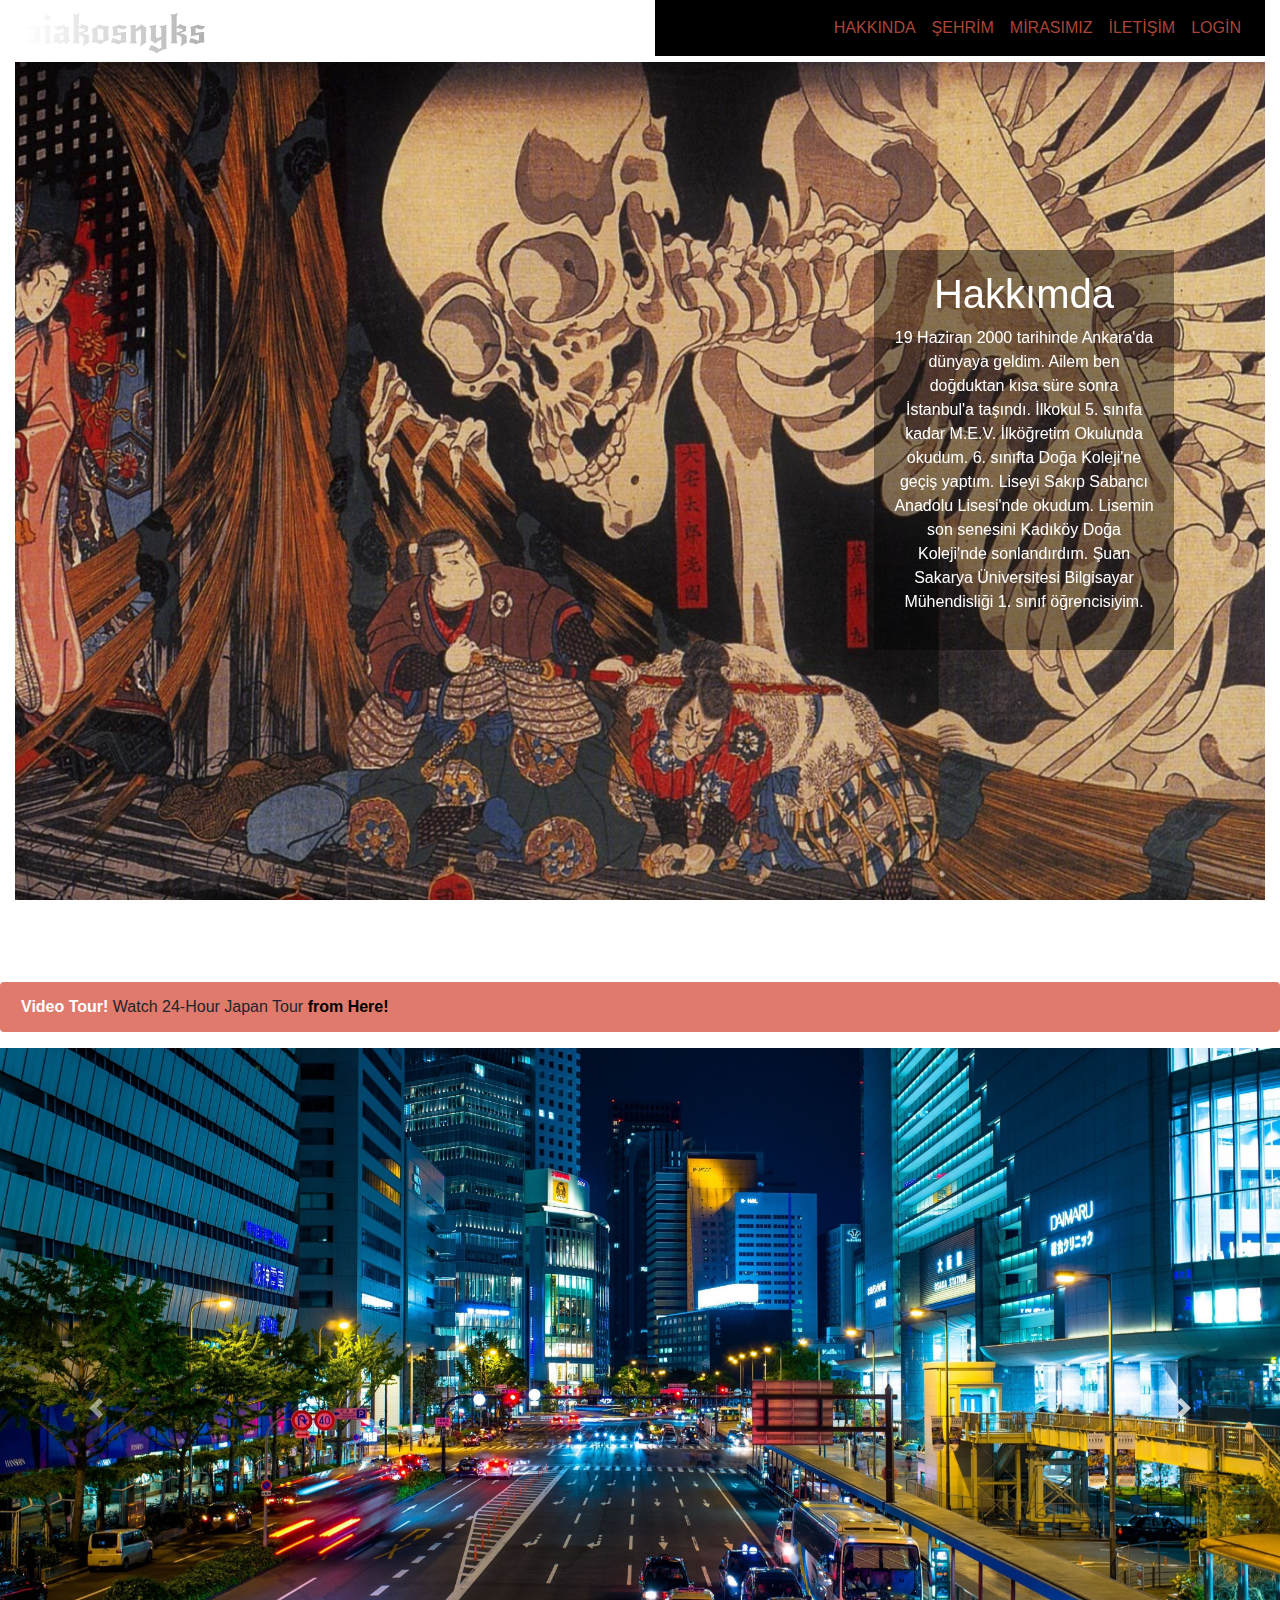
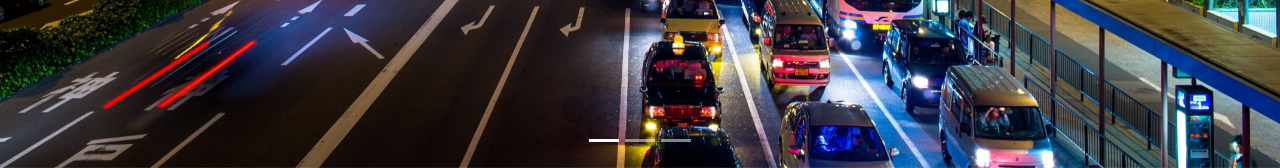
<file: index.html>
<!DOCTYPE html>
<html lang="en">
<head>
    <title>aiakosnyks</title>
    <meta charset="utf-8">
    <meta name="viewport" content="width=device-width, initial-scale=1">
    <link rel="stylesheet" href="https://maxcdn.bootstrapcdn.com/bootstrap/4.4.1/css/bootstrap.min.css">
    <script src="https://ajax.googleapis.com/ajax/libs/jquery/3.4.1/jquery.min.js"></script>
    <script src="https://cdnjs.cloudflare.com/ajax/libs/popper.js/1.16.0/umd/popper.min.js"></script>
    <script src="https://maxcdn.bootstrapcdn.com/bootstrap/4.4.1/js/bootstrap.min.js"></script>
    <link rel="stylesheet" href="css/mstylesheet.css">
</head>

<body>

  <div class="container-fluid">
    <div class="row" >
        <div class="col-sm-6 ">
          <a class="navbar-brand" href="index.html">
            <img src="images/brand3.png">
        </a>
        </div>
        <div class="col-sm-6">
          <nav class="navbar navbar-expand-sm justify-content-end" id="navbarBolumu" style="background-color:
          black; background-image: url(https://thumbs.gfycat.com/UncommonHappyDorado-size_restricted.gif);">
       
             <ul class="navbar-nav" style="float: right; ">
                 <li class="nav-item">
                     <a class="nav-link" href="hakkimda.html" style="color:rgba(216, 89, 72, 0.8); font-weight: 500;"> HAKKINDA </a>
                 </li>
                 <li class="nav-item">
                   <a class="nav-link" href="sehrim.html" style="color:rgba(216, 89, 72, 0.8); font-weight: 500;"> ŞEHRİM </a>
               </li>
                 <li class="nav-item">
                   <a class="nav-link "href="mirasimiz.html" style="color:rgba(216, 89, 72, 0.8); font-weight: 500;"> MİRASIMIZ </a>
               </li>
               <li class="nav-item">
                 <a class="nav-link" href="iletisim.html" style="color:rgba(216, 89, 72, 0.8); font-weight: 500;"> İLETİŞİM </a>
             </li>
             <li class="nav-item">
               <a class="nav-link" href="login.html" style="color:rgba(216, 89, 72, 0.8); font-weight: 500;" > LOGİN </a>
           </li>
             </ul>
         </nav>
        </div>
    </div>
  

  <header id="headerSection">
    <div class="overlay">
      <div class="container">
        <div class="row text-center">
          <div class="col my-auto">
          </div>
          </div>
        </div>
      </div>
    </div>
  </header>



<div class="bg-text"> 

  <h1>Hakkımda</h1>
  <p>   
    19 Haziran 2000 tarihinde Ankara'da dünyaya geldim. Ailem ben doğduktan kısa
    süre sonra İstanbul'a taşındı. İlkokul 5. sınıfa kadar M.E.V. İlköğretim Okulunda
    okudum. 6. sınıfta Doğa Koleji'ne geçiş yaptım. Liseyi Sakıp Sabancı Anadolu
    Lisesi'nde okudum. Lisemin son senesini Kadıköy Doğa Koleji'nde sonlandırdım.
    Şuan Sakarya Üniversitesi Bilgisayar Mühendisliği 1. sınıf öğrencisiyim.
    
</p></div>

<div class="alert" style="background-color:rgba(216, 89, 72, 0.8) ; margin-top: 20px;">
  <strong style="color: white;">Video Tour!</strong> Watch 24-Hour Japan Tour  <a style="color: black;" href="https://www.youtube.com/watch?v=F0AT_7uVbeo" class="alert-link">from Here!</a>
</div>

<div id="demo" class="carousel slide" data-ride="carousel">

  <!-- Indicators -->
  <ul class="carousel-indicators">
    <li data-target="#demo" data-slide-to="0" class="active"></li>
    <li data-target="#demo" data-slide-to="1"></li>
    <li data-target="#demo" data-slide-to="2"></li>
  </ul>
  
  <!-- The slideshow -->
  <div class="carousel-inner">
    <div class="carousel-item active">
      <img src="images/osakacity (2).jpg" alt="Japan" width="1100" height="500">
    </div>
    <div class="carousel-item">
      <img src="images/Top-10-Japan-Travel-Destinations-Tokyo-teamLab (2).jpg" alt="Japan" width="1100" height="500">
    </div>
    <div class="carousel-item">
      <img src="images/Shiroyone-Senmaida-illumination2 (2).jpg" alt="Japan" width="1100" height="500">
    </div>
    <div class="carousel-item">
      <img src="images/osaka (2).jpg" alt="Japan" width="1100" height="500">
    </div>
  </div>
  
  <!-- Left and right controls -->
  <a class="carousel-control-prev" href="#demo" data-slide="prev">
    <span class="carousel-control-prev-icon"></span>
  </a>
  <a class="carousel-control-next" href="#demo" data-slide="next">
    <span class="carousel-control-next-icon"></span>
  </a>
  <a class="carousel-control-next" href="#demo" data-slide="next">
    <span class="carousel-control-next-icon"></span>
  </a>
</div>

</body>
</file>
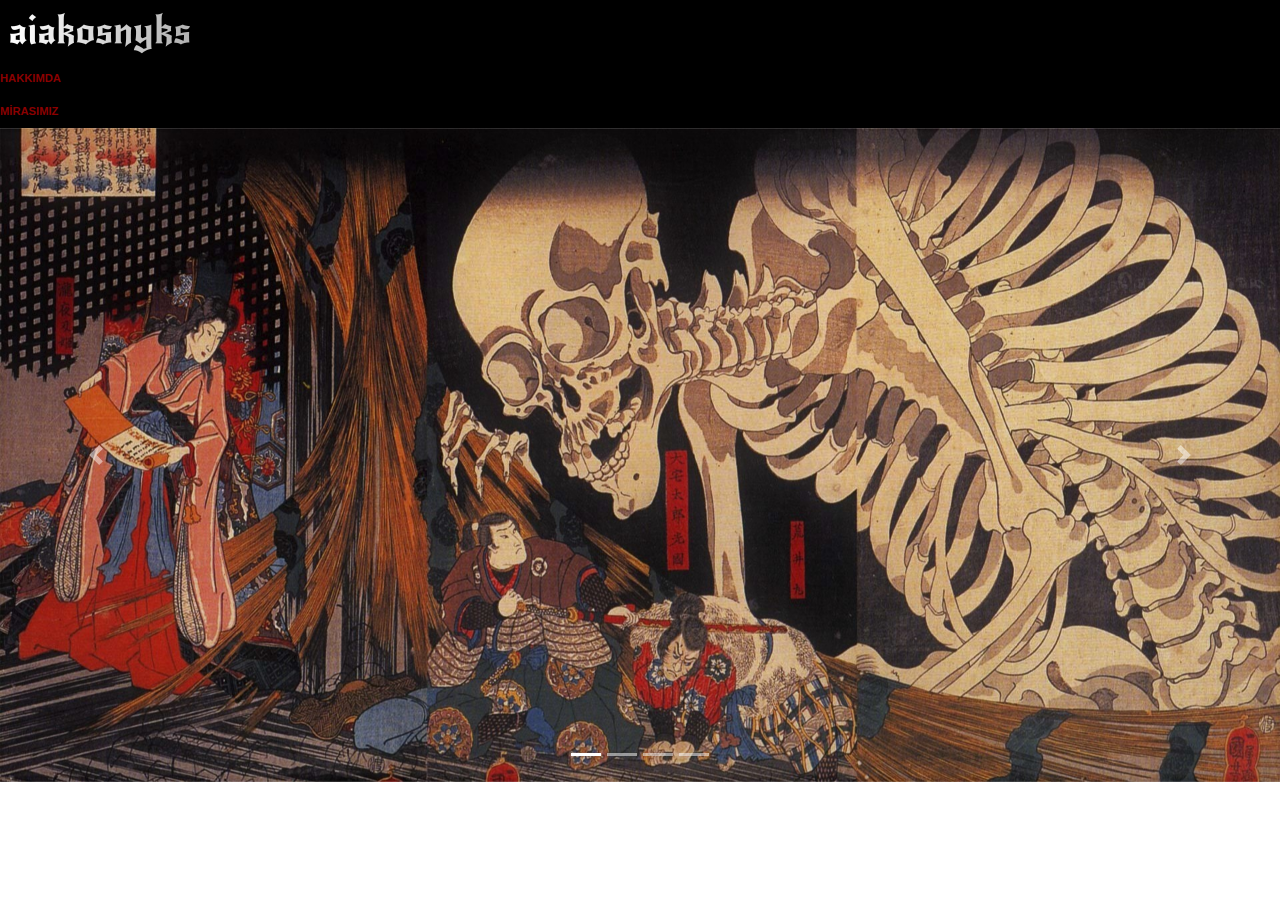
<file: b191210061.html>
<!DOCTYPE html>
<html lang="en">
<head>
    <title>Bootstrap Example</title>
    <meta charset="utf-8">
    <meta name="viewport" content="width=device-width, initial-scale=1">
    <link rel="stylesheet" href="https://maxcdn.bootstrapcdn.com/bootstrap/4.4.1/css/bootstrap.min.css">
    <script src="https://ajax.googleapis.com/ajax/libs/jquery/3.4.1/jquery.min.js"></script>
    <script src="https://cdnjs.cloudflare.com/ajax/libs/popper.js/1.16.0/umd/popper.min.js"></script>
    <script src="https://maxcdn.bootstrapcdn.com/bootstrap/4.4.1/js/bootstrap.min.js"></script>
    <link rel="stylesheet" href="css/mstylesheet.css">


</head>

    <body>
<nav class="<nav class="navbar navbar-expand-sm navbar-dark" style="background-color: #000000 ;">
    <a class="navbar-brand" href="#">
        <img src="images/brand3.png">
    </a>
    <ul class="navbar-nav">
        <li class="nav-item">
            <a class="nav-link" style="color: darkred ; font-family: sans-serif; font-size: 70%;font-weight: bold;" href="#"> HAKKIMDA </a>
        </li>
        <li class="nav-item">
            <a class="nav-link" style="color: darkred;font-family: sans-serif; font-size: 70%; font-weight: bold;" href="#"> MİRASIMIZ </a>
        </li>
    </ul>
</nav>
 
        <div id="demo" class="carousel slide" data-ride="carousel">
            <ul class="carousel-indicators">
              <li data-target="#demo" data-slide-to="0" class="active"></li>
              <li data-target="#demo" data-slide-to="1"></li>
              <li data-target="#demo" data-slide-to="2"></li> 
              <li data-target="#demo" data-slide-to="3"></li> 
            </ul>
            <div class="carousel-inner">
              <div class="carousel-item active">
                <img src="images/web1.jpg" width="1100" height="500">

              </div>
              <div class="carousel-item">
                <img src="images/web2.jpg" width="1100" height="500">

              </div>
              <div class="carousel-item">
                <img src="images/web3.jpg" width="1100" height="500">
              </div>

            </div>
            <div class="carousel-item">
              <img src="images/web4.jpg" alt="New York" width="1100" height="500">
            </div>


            <a class="carousel-control-prev" href="#demo" data-slide="prev">
              <span class="carousel-control-prev-icon"></span>
            </a>
            <a class="carousel-control-next" href="#demo" data-slide="next">
              <span class="carousel-control-next-icon"></span>
            </a>
        </div>

    </body>
</file>
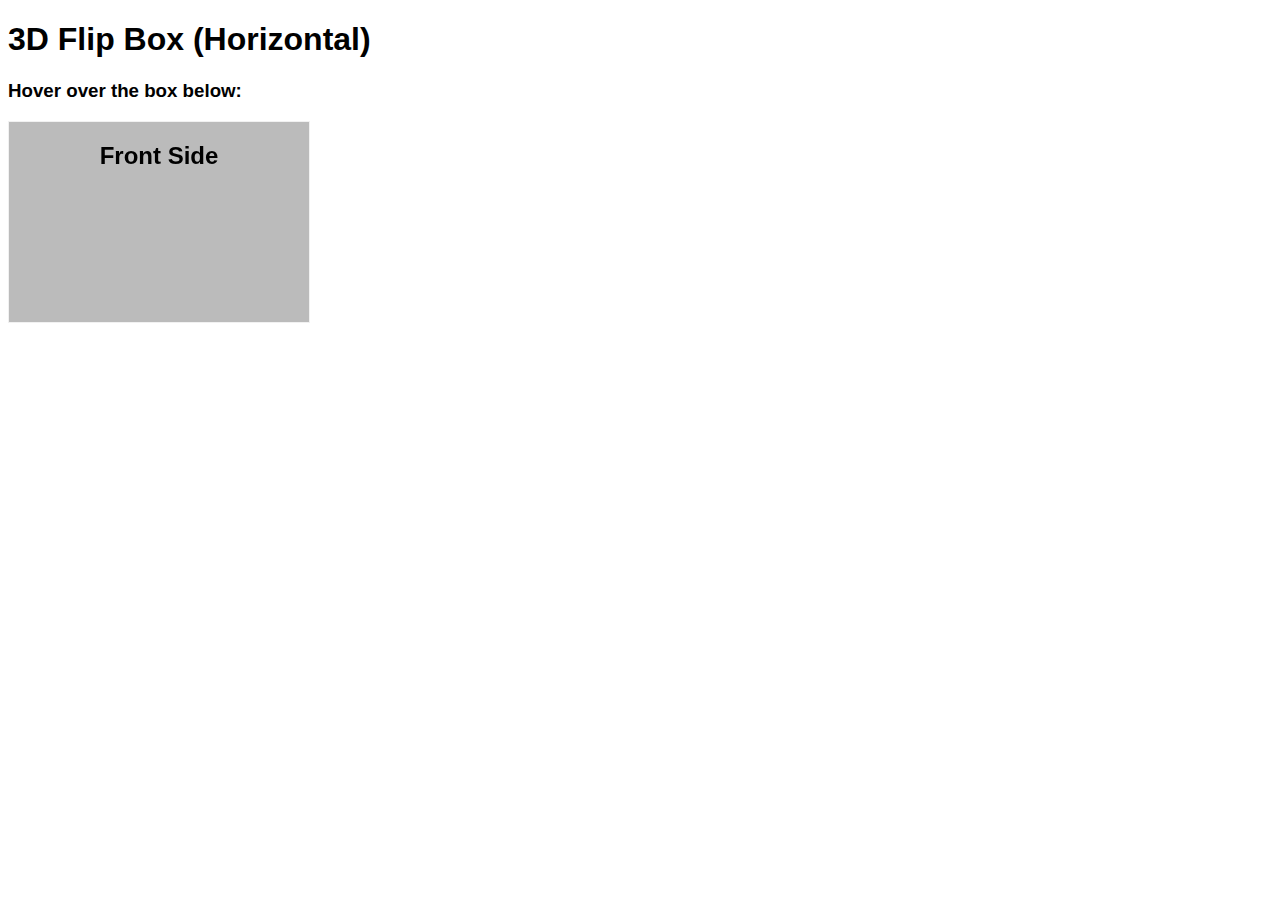
<file: deneme.html>
<!DOCTYPE html>
<html>
<head>
<meta name="viewport" content="width=device-width, initial-scale=1">
<style>
body {
  font-family: Arial, Helvetica, sans-serif;
}

.flip-box {
  background-color: transparent;
  width: 300px;
  height: 200px;
  border: 1px solid #f1f1f1;
  perspective: 1000px;
}

.flip-box-inner {
  position: relative;
  width: 100%;
  height: 100%;
  text-align: center;
  transition: transform 0.8s;
  transform-style: preserve-3d;
}

.flip-box:hover .flip-box-inner {
  transform: rotateY(180deg);
}

.flip-box-front, .flip-box-back {
  position: absolute;
  width: 100%;
  height: 100%;
  -webkit-backface-visibility: hidden;
  backface-visibility: hidden;
}

.flip-box-front {
  background-color: #bbb;
  color: black;
}

.flip-box-back {
  background-color: dodgerblue;
  color: white;
  transform: rotateY(180deg);
}
</style>
</head>
<body>

<h1>3D Flip Box (Horizontal)</h1>
<h3>Hover over the box below:</h3>

<div class="flip-box">
  <div class="flip-box-inner">
    <div class="flip-box-front">
      <h2>Front Side</h2>
    </div>
    <div class="flip-box-back">
      <h2>Back Side</h2>
    </div>
  </div>
</div>

</body>
</html>
</file>
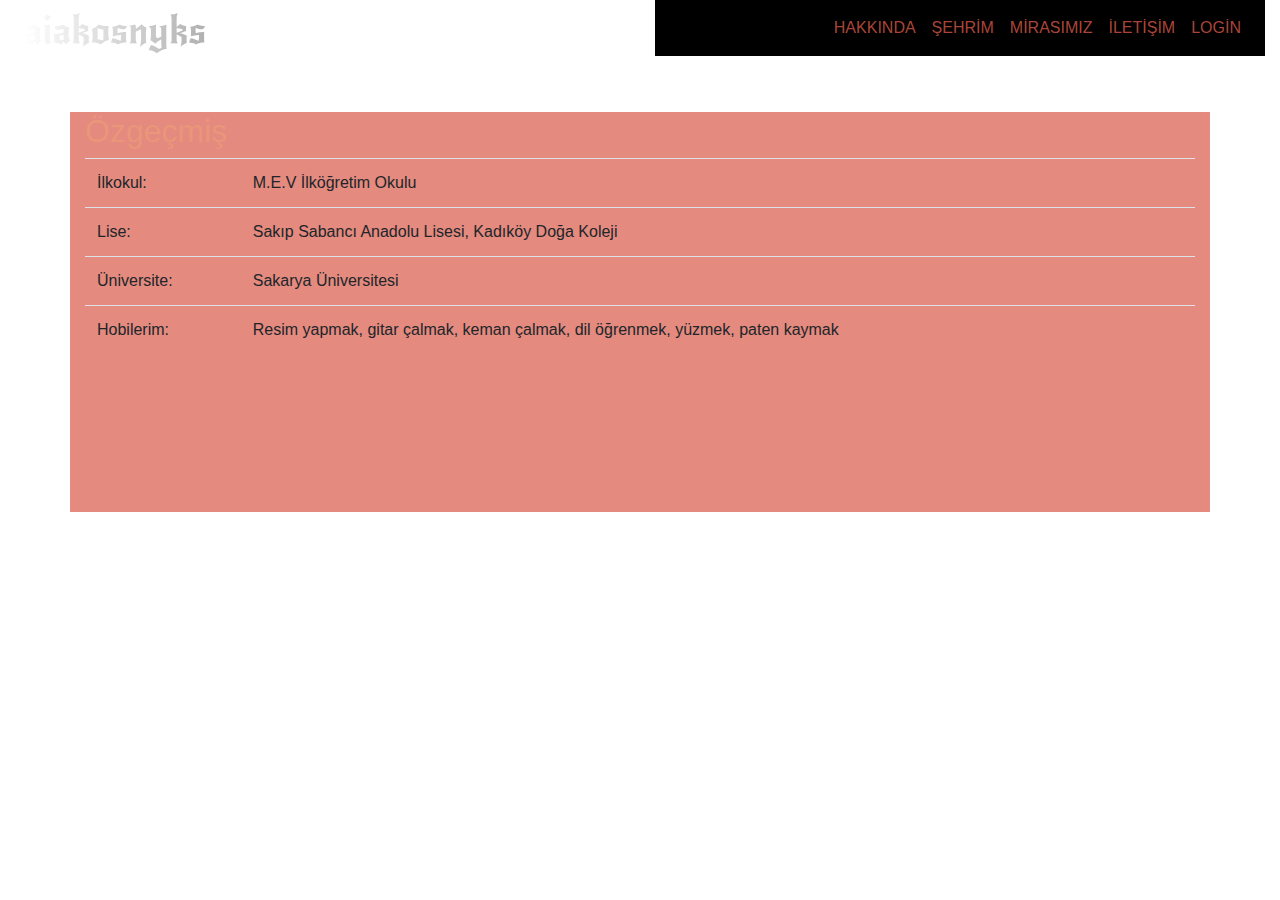
<file: hakkimda.html>
<!DOCTYPE html>
<html lang="en">
<head>
    <title>aiakosnyks</title>
    <meta charset="utf-8">
    <meta name="viewport" content="width=device-width, initial-scale=1">
    <link rel="stylesheet" href="https://maxcdn.bootstrapcdn.com/bootstrap/4.4.1/css/bootstrap.min.css">
    <script src="https://ajax.googleapis.com/ajax/libs/jquery/3.4.1/jquery.min.js"></script>
    <script src="https://cdnjs.cloudflare.com/ajax/libs/popper.js/1.16.0/umd/popper.min.js"></script>
    <script src="https://maxcdn.bootstrapcdn.com/bootstrap/4.4.1/js/bootstrap.min.js"></script>
    <link rel="stylesheet" href="css/mstylesheet.css">
</head>

<body>
  <div class="container-fluid">
    <div class="row" >
        <div class="col-sm-6 ">
          <a class="navbar-brand" href="index.html">
            <img src="images/brand3.png">
        </a>
        </div>
        <div class="col-sm-6">
          <nav class="navbar navbar-expand-sm justify-content-end" id="navbarBolumu" style="background-color:
          black; background-image: url(https://thumbs.gfycat.com/UncommonHappyDorado-size_restricted.gif);">
       
             <ul class="navbar-nav" style="float: right; ">
                 <li class="nav-item">
                     <a class="nav-link" href="hakkimda.html" style="color:rgba(216, 89, 72, 0.8); font-weight: 500;"> HAKKINDA </a>
                 </li>
                 <li class="nav-item">
                   <a class="nav-link" href="sehrim.html" style="color:rgba(216, 89, 72, 0.8); font-weight: 500;"> ŞEHRİM </a>
               </li>
                 <li class="nav-item">
                   <a class="nav-link "href="mirasimiz.html" style="color:rgba(216, 89, 72, 0.8); font-weight: 500;"> MİRASIMIZ </a>
               </li>
               <li class="nav-item">
                 <a class="nav-link" href="iletisim.html" style="color:rgba(216, 89, 72, 0.8); font-weight: 500;"> İLETİŞİM </a>
             </li>
             <li class="nav-item">
               <a class="nav-link" href="login.html" style="color:rgba(216, 89, 72, 0.8); font-weight: 500;" > LOGİN </a>
           </li>
             </ul>
         </nav>
        </div>
    </div>
  
  <div style="margin-top: 50px;" class="container" id="cv">
    <h2 style="color: darksalmon;">Özgeçmiş</h2>
    <table style="height:50px;" class="table table-hover">
      <tbody>
        <tr>
          <td>İlkokul:</td>
          <td>M.E.V İlköğretim Okulu</td>
        </tr>
        <tr>
          <td>Lise:</td>
          <td>Sakıp Sabancı Anadolu Lisesi, Kadıköy Doğa Koleji</td>
        </tr>
        <tr>
          <td>Üniversite:</td>
          <td>Sakarya Üniversitesi</td>
        </tr>
        <tr>
          <td>Hobilerim:</td>
          <td>Resim yapmak, gitar çalmak, keman çalmak, dil öğrenmek, yüzmek, paten kaymak</td>
        </tr>
      </tbody>
    </table>
  </div>
  

  
</body>
</file>
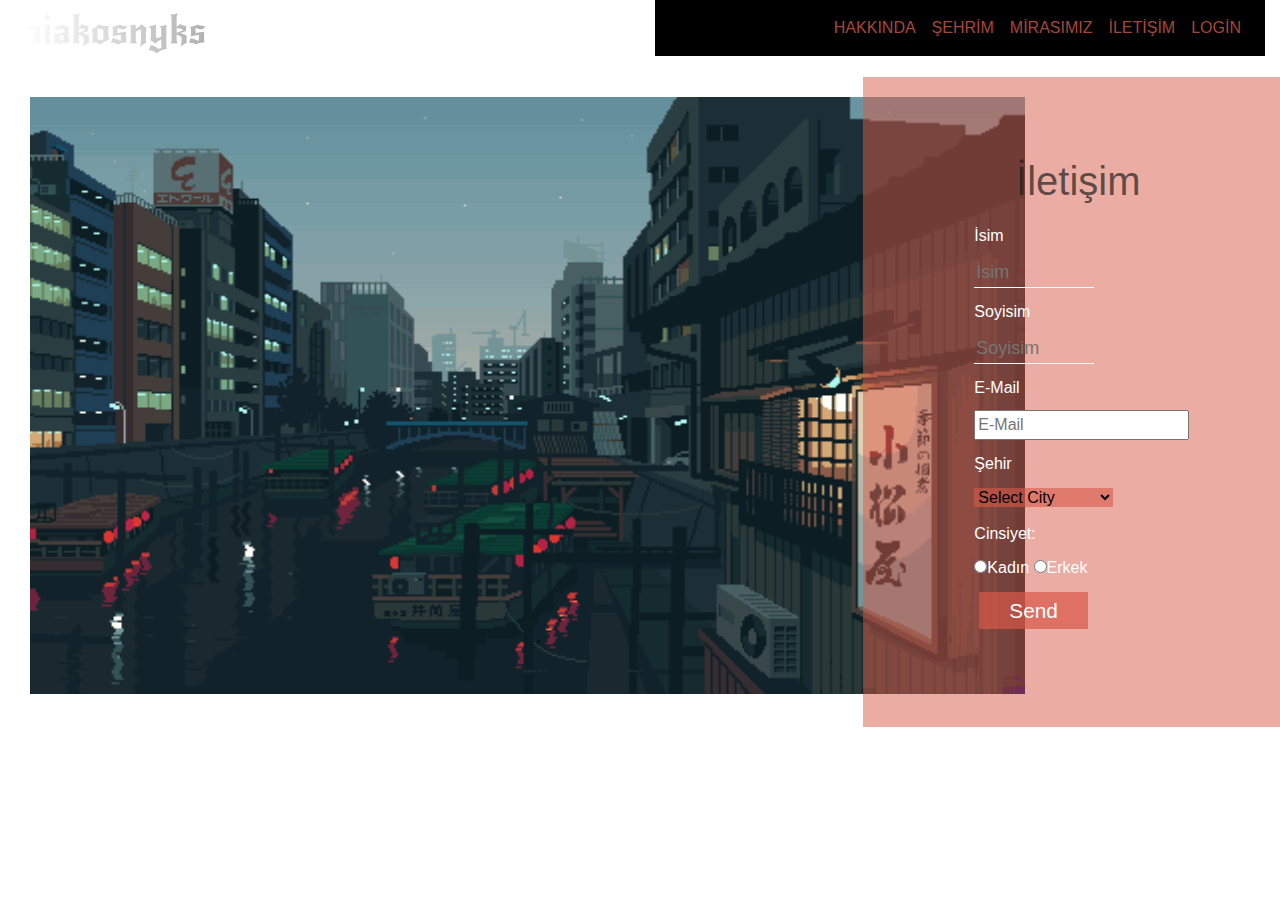
<file: iletisim.html>
<!DOCTYPE html>
<html lang="en">
<head>
    <title>aiakosnyks</title>
    <meta charset="utf-8">
    <meta name="viewport" content="width=device-width, initial-scale=1">
    <link rel="stylesheet" href="https://maxcdn.bootstrapcdn.com/bootstrap/4.4.1/css/bootstrap.min.css">
    <script src="https://ajax.googleapis.com/ajax/libs/jquery/3.4.1/jquery.min.js"></script>
    <script src="https://cdnjs.cloudflare.com/ajax/libs/popper.js/1.16.0/umd/popper.min.js"></script>
    <script src="https://maxcdn.bootstrapcdn.com/bootstrap/4.4.1/js/bootstrap.min.js"></script>
    <link rel="stylesheet" href="css/mstylesheet.css">

    <script>
      function kontrol() {
        document.getElementById("name-span").innerHTML = "" ;
        document.getElementById("lastname-span").innerHTML = "" ;
        document.getElementById("email-span").innerHTML = "" ;

        var name = document.forms["iletisim-form"]["name"].value;
        if (name == "") {
          document.getElementById("name-span").innerHTML = "Name must be filled out!" ;
          return false;
        }

        var lastname = document.forms["iletisim-form"]["lastname"].value;
        if (lastname == "") {
          document.getElementById("lastname-span").innerHTML = "Lastname must be filled out!" ;
          return false;
        }  

        var email = document.forms["iletisim-form"]["email"].value;
        if (email == "") {
          document.getElementById("email-span").innerHTML = "E-Mail must be filled out!" ;
          return false;
        }  
        var mySelect = document.getElementById("city");
        if(mySelect.value == "") {
          document.getElementById("city-span").innerHTML = "City must be selected!" ;
          return false;
        }
        if (document.forms["iletisim-form"]["gender"][0].checked == false &&
         (document.forms["iletisim-form"]["gender"][1].checked == false ) ){ 
          document.getElementById("gender-span").innerHTML = "Gender must be selected!" ;
        return false;
    }
       }
    </script>
</head>

<body>
  <div class="container-fluid">
    <div class="row" >
        <div class="col-sm-6 ">
          <a class="navbar-brand" href="index.html">
            <img src="images/brand3.png">
        </a>
        </div>
        <div class="col-sm-6">
          <nav class="navbar navbar-expand-sm justify-content-end" id="navbarBolumu" style="background-color:
          black; background-image: url(https://thumbs.gfycat.com/UncommonHappyDorado-size_restricted.gif);">
       
             <ul class="navbar-nav" style="float: right; ">
                 <li class="nav-item">
                     <a class="nav-link" href="hakkimda.html" style="color:rgba(216, 89, 72, 0.8); font-weight: 500;"> HAKKINDA </a>
                 </li>
                 <li class="nav-item">
                   <a class="nav-link" href="sehrim.html" style="color:rgba(216, 89, 72, 0.8); font-weight: 500;"> ŞEHRİM </a>
               </li>
                 <li class="nav-item">
                   <a class="nav-link "href="mirasimiz.html" style="color:rgba(216, 89, 72, 0.8); font-weight: 500;"> MİRASIMIZ </a>
               </li>
               <li class="nav-item">
                 <a class="nav-link" href="iletisim.html" style="color:rgba(216, 89, 72, 0.8); font-weight: 500;"> İLETİŞİM </a>
             </li>
             <li class="nav-item">
               <a class="nav-link" href="login.html" style="color:rgba(216, 89, 72, 0.8); font-weight: 500;" > LOGİN </a>
           </li>
             </ul>
         </nav>
        </div>
    </div>
  

<div class="container-fluid" style="margin-top:15px">
  <div class="row" >
      <div class="col-sm-8 justify-content-left">
        <img src="images/yuuta.gif.gif" style="margin-top: 20px;"; width="995" >
      </div>
      <div class="col-sm-4 justify-content-end">
          <section id="iletisim">
                  <form id="iletisim-form" name="iletisim-form" action="iletisim.php" onsubmit="return kontrol()"  method="POST">
                  <table>
                    <tbody>
                      <h1 style="padding-right: 170px; padding-top: 50px; padding-bottom: 10px; color: rgba(30, 30, 30, 0.7);">İletişim</h1>
                      <tr>
                        <td>
                          <label>İsim</label>
                        </td>
                      </tr>
                      <tr>
                        <td>
                          <input id="name" placeholder="İsim" name="name" type="text">
                        </td>
                      </tr>
                      <tr>
                        <td>
                            <span id="name-span"></span>
                        </td>
                      </tr>
                      <tr>
                        <td>
                          <label>Soyisim</label>
                        </td>
                      </tr>
                      <tr>
                        <td>
                          <input id="lastname" name="lastname" placeholder="Soyisim" type="text">
                        </td>
                      </tr>
                      <tr>
                        <td>
                            <span id="lastname-span"></span>
                        </td>
                      </tr>
                      <tr>
                        <td>
                          <label>E-Mail</label>
                        </td>
                      </tr>
                      <tr>
                        <td>
                          <input type="email" name="email" id="email" placeholder="E-Mail">
                        </td>
                      </tr>
                      <tr>
                        <td>
                            <span id="email-span"></span>
                        </td>
                      </tr>
                      <tr>
                        <td>
                          <label>Şehir</label>
                        </td>
                      </tr>
                      <tr>
                        <td>
                          <select name="sehir" id="city">
                                  <option value="" disabled selected>Select City</option>
                                  <option value="Adana">Adana</option>
                                  <option value="Amasya">Amasya</option>
                                  <option value="Adıyaman">Adıyaman</option>
                                  <option value="Afyonkarahisar">Afyonkarahisar</option>
                                  <option value="Ağrı">Ağrı</option>
                                  <option value="Aksaray">Aksaray</option>
                                  <option value="Amasya">Amasya</option>
                                  <option value="Ankara">Ankara</option>
                                  <option value="Antalya">Antalya</option>
                                  <option value="Artvin">Artvin</option>
                                  <option value="Aydın">Aydın</option>
                                  <option value="Ardahan">Ardahan</option>
                                  <option value="Bartın">Bartın</option>
                                  <option value="Batman">Batman</option>
                                  <option value="Balıkesir">Balıkesir</option>
                                  <option value="Bayburt">Bayburt</option>
                                  <option value="Bilecik">Bilecik</option>
                                  <option value="Bingöl">Bingöl</option>
                                  <option value="Bitlis">Bitlis</option>
                                  <option value="Bolu">Bolu</option>
                                  <option value="Burdur">Burdur</option>
                                  <option value="Bursa">Bursa</option>
                                  <option value="Çanakkale">Çanakkale</option>
                                  <option value="Çankırı">Çankırı</option>
                                  <option value="Çorum">Çorum</option>
                                  <option value="Denizli">Denizli</option>
                                  <option value="Düzce">Düzce</option>
                                  <option value="Diyarbakır">Diyarbakır</option>
                                  <option value="Edirne">Edirne</option>
                                  <option value="Elazığ">Elazığ</option>
                                  <option value="Erzincan">Erzincan</option>
                                  <option value="Erzurum">Erzurum</option>
                                  <option value="Eskişehir">Eskişehir</option>
                                  <option value="Gaziantep">Gaziantep</option>
                                  <option value="Giresun">Giresun</option>
                                  <option value="Gümüşhane">Gümüşhane</option>
                                  <option value="Hakkâri">Hakkâri</option>
                                  <option value="Hatay">Hatay</option>
                                  <option value="Isparta">Isparta</option>
                                  <option value="Iğdır">Iğdır</option>
                                  <option value="İstanbul">İstanbul</option>
                                  <option value="İzmir">İzmir</option>
                                  <option value="Kars">Kars</option>
                                  <option value="Kastamonu">Kastamonu</option>
                                  <option value="Kayseri">Kayseri</option>
                                  <option value="Kırklareli">Kırklareli</option>
                                  <option value="Kırşehir">Kırşehir</option>
                                  <option value="Karabük">Karabük</option>
                                  <option value="Kilis">Kilis</option>
                                  <option value="Kocaeli">Kocaeli</option>
                                  <option value="Konya">Konya</option>
                                  <option value="Kütahya">Kütahya</option>
                                  <option value="Karaman">Karaman</option>
                                  <option value="Kırıkkale">Kırıkkale</option>
                                  <option value="Malatya">Malatya</option>
                                  <option value="Manisa">Manisa</option>
                                  <option value="Mersin">Mersin</option>
                                  <option value="Kahramanmaraş">Kahramanmaraş</option>
                                  <option value="Mardin">Mardin</option>
                                  <option value="Muğla">Muğla</option>
                                  <option value="Muş">Muş</option>
                                  <option value="Nevşehir">Nevşehir</option>
                                  <option value="Niğde">Niğde</option>
                                  <option value="Ordu">Ordu</option>
                                  <option value="Osmaniye">Osmaniye</option>
                                  <option value="Rize">Rize</option>
                                  <option value="Sakarya">Sakarya</option>
                                  <option value="Samsun">Samsun</option>
                                  <option value="Siirt">Siirt</option>
                                  <option value="Sinop">Sinop</option>
                                  <option value="Sivas">Sivas</option>
                                  <option value="Şanlıurfa">Şanlıurfa</option>
                                  <option value="Şırnak">Şırnak</option>
                                  <option value="Tekirdağ">Tekirdağ</option>
                                  <option value="Tokat">Tokat</option>
                                  <option value="Trabzon">Trabzon</option>
                                  <option value="Tunceli">Tunceli</option>
                                  <option value="Uşak">Uşak</option>
                                  <option value="Van">Van</option>
                                  <option value="Yozgat">Yozgat</option>
                                  <option value="Yalova">Yalova</option>
                                  <option value="Zonguldak">Zonguldak</option>
                          </select>
                        </tr>
                      </td>
                      <tr>
                        <td>
                            <span id="city-span"></span>
                        </td>
                      </tr>
                      <tr>
                        <td>
                          <label>Cinsiyet:</label>
                        </td>
                      </tr>
                      <tr>
                        <td>
                          <input name="gender" type="radio" value="Erkek">Kadın
                          <input name="gender" type="radio" value="Kadın">Erkek
                        </td>
                      </tr>
                      <tr>
                        <td>
                            <span id="gender-span"></span>
                        </td>
                      </tr>
                      <tr>
                        <td>
                          <input type="submit" style="padding-bottom: 300x;" value="Send">
                        </td>
                      </tr>
                    </tbody>
                  </table>
            </form>
        </section>
      </div>
    </div>
  </div>       
  </body>
  </html>
</file>
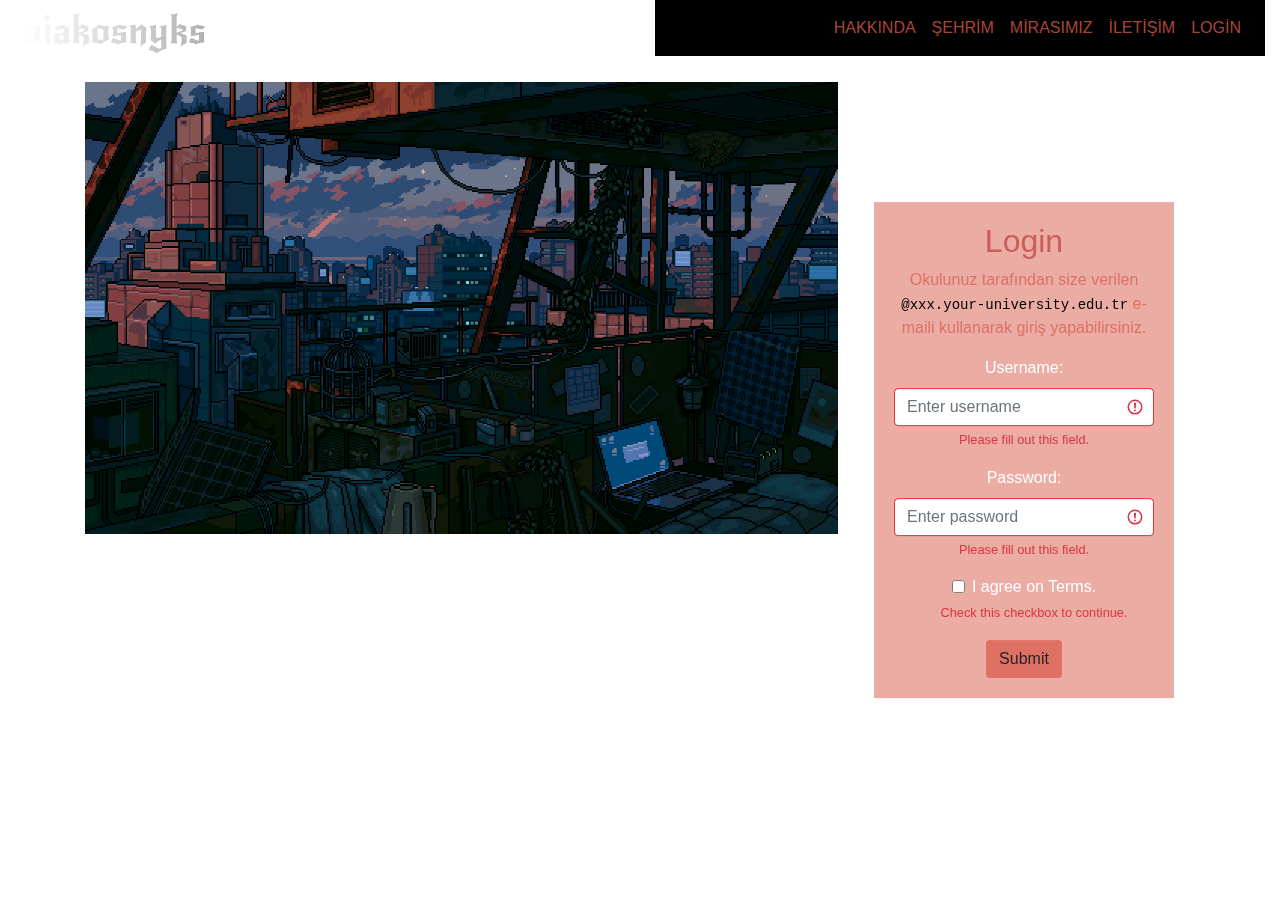
<file: login.html>
<!DOCTYPE html>
<html lang="en">
<head>
    <title>aiakosnyks</title>
    <meta charset="utf-8">
    <meta name="viewport" content="width=device-width, initial-scale=1">
    <link rel="stylesheet" href="https://maxcdn.bootstrapcdn.com/bootstrap/4.4.1/css/bootstrap.min.css">
    <script src="https://ajax.googleapis.com/ajax/libs/jquery/3.4.1/jquery.min.js"></script>
    <script src="https://cdnjs.cloudflare.com/ajax/libs/popper.js/1.16.0/umd/popper.min.js"></script>
    <script src="https://maxcdn.bootstrapcdn.com/bootstrap/4.4.1/js/bootstrap.min.js"></script>
    <link rel="stylesheet" href="css/mstylesheet.css">
</head>



<body>
  <div class="container-fluid">
    <div class="row" >
        <div class="col-sm-6 ">
          <a class="navbar-brand" href="index.html">
            <img src="images/brand3.png">
        </a>
        </div>
        <div class="col-sm-6">
          <nav class="navbar navbar-expand-sm justify-content-end" id="navbarBolumu" style="background-color:
          black; background-image: url(https://thumbs.gfycat.com/UncommonHappyDorado-size_restricted.gif);">
       
             <ul class="navbar-nav" style="float: right; ">
                 <li class="nav-item">
                     <a class="nav-link" href="hakkimda.html" style="color:rgba(216, 89, 72, 0.8); font-weight: 500;"> HAKKINDA </a>
                 </li>
                 <li class="nav-item">
                   <a class="nav-link" href="sehrim.html" style="color:rgba(216, 89, 72, 0.8); font-weight: 500;"> ŞEHRİM </a>
               </li>
                 <li class="nav-item">
                   <a class="nav-link "href="mirasimiz.html" style="color:rgba(216, 89, 72, 0.8); font-weight: 500;"> MİRASIMIZ </a>
               </li>
               <li class="nav-item">
                 <a class="nav-link" href="iletisim.html" style="color:rgba(216, 89, 72, 0.8); font-weight: 500;"> İLETİŞİM </a>
             </li>
             <li class="nav-item">
               <a class="nav-link" href="login.html" style="color:rgba(216, 89, 72, 0.8); font-weight: 500;" > LOGİN </a>
           </li>
             </ul>
         </nav>
        </div>
    </div>
  
  <div class="row">
    <div class="col-sm-8">
        <img class="img-fluid" src="images/v.gif"style="margin-top: 20px; padding-left: 70px;" width="1000px" >
    </div>
    <div class="col-sm-6">

  
   <div class="login-container" id="login">
    <div class="bg-login"> 
    <h2 style="color:indianred">Login</h2>
    <p style="color: rgba(216, 89, 72, 0.7);
    ;">Okulunuz tarafından size verilen <code style="color: black;">@xxx.your-university.edu.tr</code> e-maili kullanarak giriş yapabilirsiniz.</p>
    <form action="login.php" class="was-validated" method="POST">
      <div class="form-group">
        <label for="uname">Username:</label>
        <input type="text" class="form-control" id="uname" placeholder="Enter username" name="uname" required>
        <div class="valid-feedback">Valid.</div>
        <div class="invalid-feedback">Please fill out this field.</div>
      </div>
      <div class="form-group">
        <label for="pwd">Password:</label>
        <input type="password" class="form-control" id="pwd" placeholder="Enter password" name="pswd" required>
        <div class="valid-feedback">Valid.</div>
        <div class="invalid-feedback">Please fill out this field.</div>
      </div>
      <div class="form-group form-check">
        <label class="form-check-label">
          <input class="form-check-input" type="checkbox" name="remember" required> I agree on Terms.
          <div class="valid-feedback">Valid.</div>
          <div class="invalid-feedback">Check this checkbox to continue.</div>
        </label>
      </div>
      <button type="submit" class="btn" value="login" style="background-color: rgba(216, 89, 72, 0.7)">Submit</button>
    </form>
  </div>
    </div>
  
  </body>
  </html>
</file>
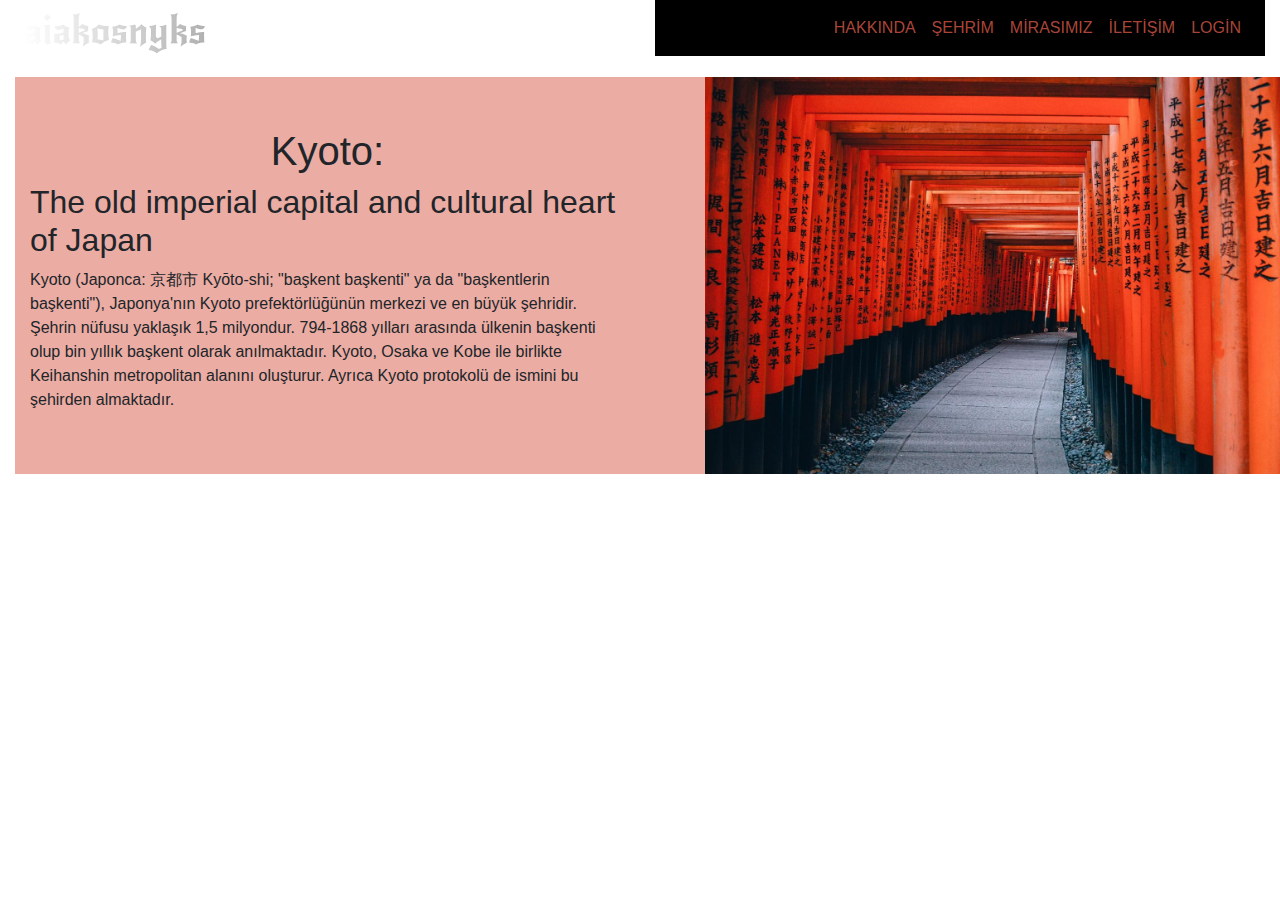
<file: sehrim.html>
<!DOCTYPE html>
<html lang="en">
<head>
    <title>aiakosnyks</title>
    <meta charset="utf-8">
    <meta name="viewport" content="width=device-width, initial-scale=1">
    <link rel="stylesheet" href="https://maxcdn.bootstrapcdn.com/bootstrap/4.4.1/css/bootstrap.min.css">
    <script src="https://ajax.googleapis.com/ajax/libs/jquery/3.4.1/jquery.min.js"></script>
    <script src="https://cdnjs.cloudflare.com/ajax/libs/popper.js/1.16.0/umd/popper.min.js"></script>
    <script src="https://maxcdn.bootstrapcdn.com/bootstrap/4.4.1/js/bootstrap.min.js"></script>
    <link rel="stylesheet" href="css/mstylesheet.css">
    <style>
     

</style>
</head>
    
<body>
  <div class="container-fluid">
    <div class="row" >
        <div class="col-sm-6 ">
          <a class="navbar-brand" href="index.html">
            <img src="images/brand3.png">
        </a>
        </div>
        <div class="col-sm-6">
          <nav class="navbar navbar-expand-sm justify-content-end" id="navbarBolumu" style="background-color:
          black; background-image: url(https://thumbs.gfycat.com/UncommonHappyDorado-size_restricted.gif);">
       
             <ul class="navbar-nav" style="float: right; ">
                 <li class="nav-item">
                     <a class="nav-link" href="hakkimda.html" style="color:rgba(216, 89, 72, 0.8); font-weight: 500;"> HAKKINDA </a>
                 </li>
                 <li class="nav-item">
                   <a class="nav-link" href="sehrim.html" style="color:rgba(216, 89, 72, 0.8); font-weight: 500;"> ŞEHRİM </a>
               </li>
                 <li class="nav-item">
                   <a class="nav-link "href="mirasimiz.html" style="color:rgba(216, 89, 72, 0.8); font-weight: 500;"> MİRASIMIZ </a>
               </li>
               <li class="nav-item">
                 <a class="nav-link" href="iletisim.html" style="color:rgba(216, 89, 72, 0.8); font-weight: 500;"> İLETİŞİM </a>
             </li>
             <li class="nav-item">
               <a class="nav-link" href="login.html" style="color:rgba(216, 89, 72, 0.8); font-weight: 500;" > LOGİN </a>
           </li>
             </ul>
         </nav>
        </div>
    </div>
  

<div id="sehrim-giris" class="container-fluid" style="margin-top:15px">
  <div class="row" >
      <div class="col-sm-6 ">
        <h1 style="margin-top: 50px;">Kyoto:</h1>
        <h2>The old imperial capital and cultural heart of Japan</h2>
        <p>Kyoto (Japonca: 京都市 Kyōto-shi; "başkent başkenti" ya da "başkentlerin başkenti"),
          Japonya'nın Kyoto prefektörlüğünün merkezi ve en büyük şehridir. Şehrin nüfusu yaklaşık
           1,5 milyondur. 794-1868 yılları arasında ülkenin başkenti olup bin yıllık başkent olarak 
           anılmaktadır. Kyoto, Osaka ve Kobe ile birlikte Keihanshin metropolitan alanını oluşturur.
            Ayrıca Kyoto protokolü de ismini bu şehirden almaktadır.</p>
      </div>
      <div class="col-sm-6">
        <img class="img-fluid" src="images/kyoto.jpg.jpg" style="margin-left:50px">
      </div>
</div>
</div>

<!-------
  <div class="container" style="margin-top:30px">
    <div class="row">
      <div class="col-sm-4">
        <h2>About Me</h2>
        <h5>Photo of me:</h5>
        <div class="sehrim-image">Fake Image</div>
        <p>Some text about me in culpa qui officia deserunt mollit anim..</p>
        <h3>Some Links</h3>
        <p>Lorem ipsum dolor sit ame.</p>
        <ul class="nav nav-pills flex-column">
          <li class="nav-item">
            <a class="nav-link active" href="#">Active</a>
          </li>
          <li class="nav-item">
            <a class="nav-link" href="#">Link</a>
          </li>
          <li class="nav-item">
            <a class="nav-link" href="#">Link</a>
          </li>
          <li class="nav-item">
            <a class="nav-link disabled" href="#">Disabled</a>
          </li>
        </ul>
        <hr class="d-sm-none">
      </div>
      <div class="col-sm-8">
        <h2>TITLE HEADING</h2>
        <h5>Title description, Dec 7, 2017</h5>
        <div class="sehrim-image">Fake Image</div>
        <p>Some text..</p>
        <p>Sunt in culpa qui officia deserunt mollit anim id est laborum consectetur adipiscing elit, sed do eiusmod tempor incididunt ut labore et dolore magna aliqua. Ut enim ad minim veniam, quis nostrud exercitation ullamco.</p>
        <br>
        <h2>TITLE HEADING</h2>
        <h5>Title description, Sep 2, 2017</h5>
        <div class="sehrim-image">Fake Image</div>
        <p>Some text..</p>
        <p>Sunt in culpa qui officia deserunt mollit anim id est laborum consectetur adipiscing elit, sed do eiusmod tempor incididunt ut labore et dolore magna aliqua. Ut enim ad minim veniam, quis nostrud exercitation ullamco.</p>
      </div>
    </div>
  </div>
 
  <div class="jumbotron text-center" style="margin-bottom:0">
    <p>Footer</p>
  </div>
 ------>



</body>
</html>
</file>
<file: css/mstylesheet.css>
.bs-example{
            margin: 20px;
        }
        /* Make the image fully responsive */
        .carousel-inner img {
          width: 100%;
          height: 100%;
        }


     

/
	 
	 
<!----------ŞEHRİÖ--->

.row > .column {
  padding: 0 8px;
}

.row:after {
  content: "";
  display: table;
  clear: both;
}

/* Create four equal columns that floats next to eachother */
.column {
  float: left;
  width: 25%;
}

/* The Modal (background) */
.modal {
  display: none;
  position: fixed;
  z-index: 1;
  padding-top: 100px;
  left: 0;
  top: 0;
  width: 100%;
  height: 100%;
  overflow: auto;
  background-color: black;
}

/* Modal Content */
.modal-content {
  position: relative;
  background-color: #fefefe;
  margin: auto;
  padding: 0;
  width: 90%;
  max-width: 1200px;
  
  
  
  
  
}

      /*    body    */

 body {
  background-image: url("https://thumbs.gfycat.com/UncommonHappyDorado-size_restricted.gif");
  background-size:initial ;
 }
 
 /*            CV            */ 
 
 #cv {
	 background-color: rgba(216, 89, 72, 0.7);
	 color: white;
	 font-size:24 px;
	 width: 1400px;
	 height: 400px;
 }
 
 /*       İndex     */
 
   .carousel-inner img {
      width: 100%;
      height: 100%;
  }
  

 
 /*       İLETİŞİM    */
 
  
  #iletisim td
{
  height:10px; 
}
#iletisim form
{
	align: center;
    background: rgba(216, 89, 72, 0.5);
    color: #fff;
    width: 500px;
    height: 650px;
    padding: 30px 10px 30px 110px;
    border: none;
}

#iletisim .h1
{
	font-size: 30px;
}

#iletisim span
{
    color: red;
}

#iletisim input[type="text"]
{
    border: none;
    border-bottom: 1px solid #fff;
    background: transparent;
    outline: none;
    height: 30px;
	width: 120px;
    color: #fff;
    font-size: 18px;
}

#iletisim select 
{
    border: none;
    background-color: rgba(216, 89, 72, 0.6);
  }
  
  
  #iletisim .overlay
{
    background-color: rgba(0,0,0,.3);
}


#iletisim input[type="submit"] {
    font-size: 130%;
    font-weight: 300;
    background: rgba(216, 89, 72, 0.7);;
    border: none;
    color: #fff;
    margin-bottom: 50px;
    cursor: pointer;
    margin-left: 5px;
    padding: 3px 30px 3px 30px;
    
}

#iletisim input[type="button"]
{
    font-size: 110%;
    font-weight: 400;
    background: #00a3cc;
    border: none;
    color: #fff;
    margin-top: 20px;
    cursor: pointer;
    margin-left: -105px;
    padding: 6px 60px 6px 60px;
}



     /*      login         */
	 
	 .bg-login {
	background-color: rgba(216, 89, 72, 0.5);

    color: white;
    font-family: sans-serif;
    font-size: 16px;
    border: 10px #f1f1f1;
    position: fixed;
    top: 50%;
    left: 80%;
    transform: translate(-50%, -50%);
    z-index: 2;
    width: 300px;
    padding: 20px;
    text-align: center;
    h1: background-color: black;
    h1: font-size: 20px;
    h1: color: darkred;
    h1: font-family: arial;
    
  }
	 
	 
#sehrim-giris{
	background-color: rgba(216, 89, 72, 0.5);
}

h1{
	text-align: center;
}

.bg-image {
  /* Full height */
  height: 50%; 
  
  /* Center and scale the image nicely */
  background-position: center;
  background-repeat: no-repeat;
  background-size: cover;


/* Images used */
.img1 { background-image: url(".../images/slide4.jpg"); }
.img2 { background-image: url(".../images/slide1.jpg"); }
.img3 { background-image: url(".../images/slide2.jpg"); }
.img4 { background-image: url(".../images/slide3.jpg"); }
.img5 { background-image: url(".../images/slide5.jpg"); }
.img6 { background-image: url(".../images/slide6.jpg"); }
}

/* Position text in the middle of the page/image */
.bg-text {
  background-color: rgb(0,0,0); /* Fallback color */
  background-color: rgba(0,0,0, 0.4); /* Black w/opacity/see-through */
  color: white;
  font-family: sans-serif;
  font-size: 16px;
  border: 10px #f1f1f1;
  position: fixed;
  top: 50%;
  left: 80%;
  transform: translate(-50%, -50%);
  z-index: 2;
  width: 300px;
  padding: 20px;
  text-align: center;
  h1: background-color: black;
  h1: font-size: 20px;
  h1: color: darkred;
  h1: font-family: arial;
  
}



	
	/* Header Bölümü */


#headerSection
{
    background: url("../images/web1.jpg") no-repeat center center fixed;
    background-size: cover;
    height:100vh;
}

#headerSection .overlay
{
    background-color: rgba(0,0,0,0);
}

#headerSection .row
{
    height:100vh ;
}

     /* Sehrim Section*/
	 
	 
.container {
  position: relative;
  width: 50%;
}

.image {
  display: block;
  width: 100%;
  height: auto;
}



.text {
  color: white;
  font-size: 20px;
  position: absolute;
  top: 50%;
  left: 50%;
  -webkit-transform: translate(-50%, -50%);
  -ms-transform: translate(-50%, -50%);
  transform: translate(-50%, -50%);
  text-align: center;
}
</file>
